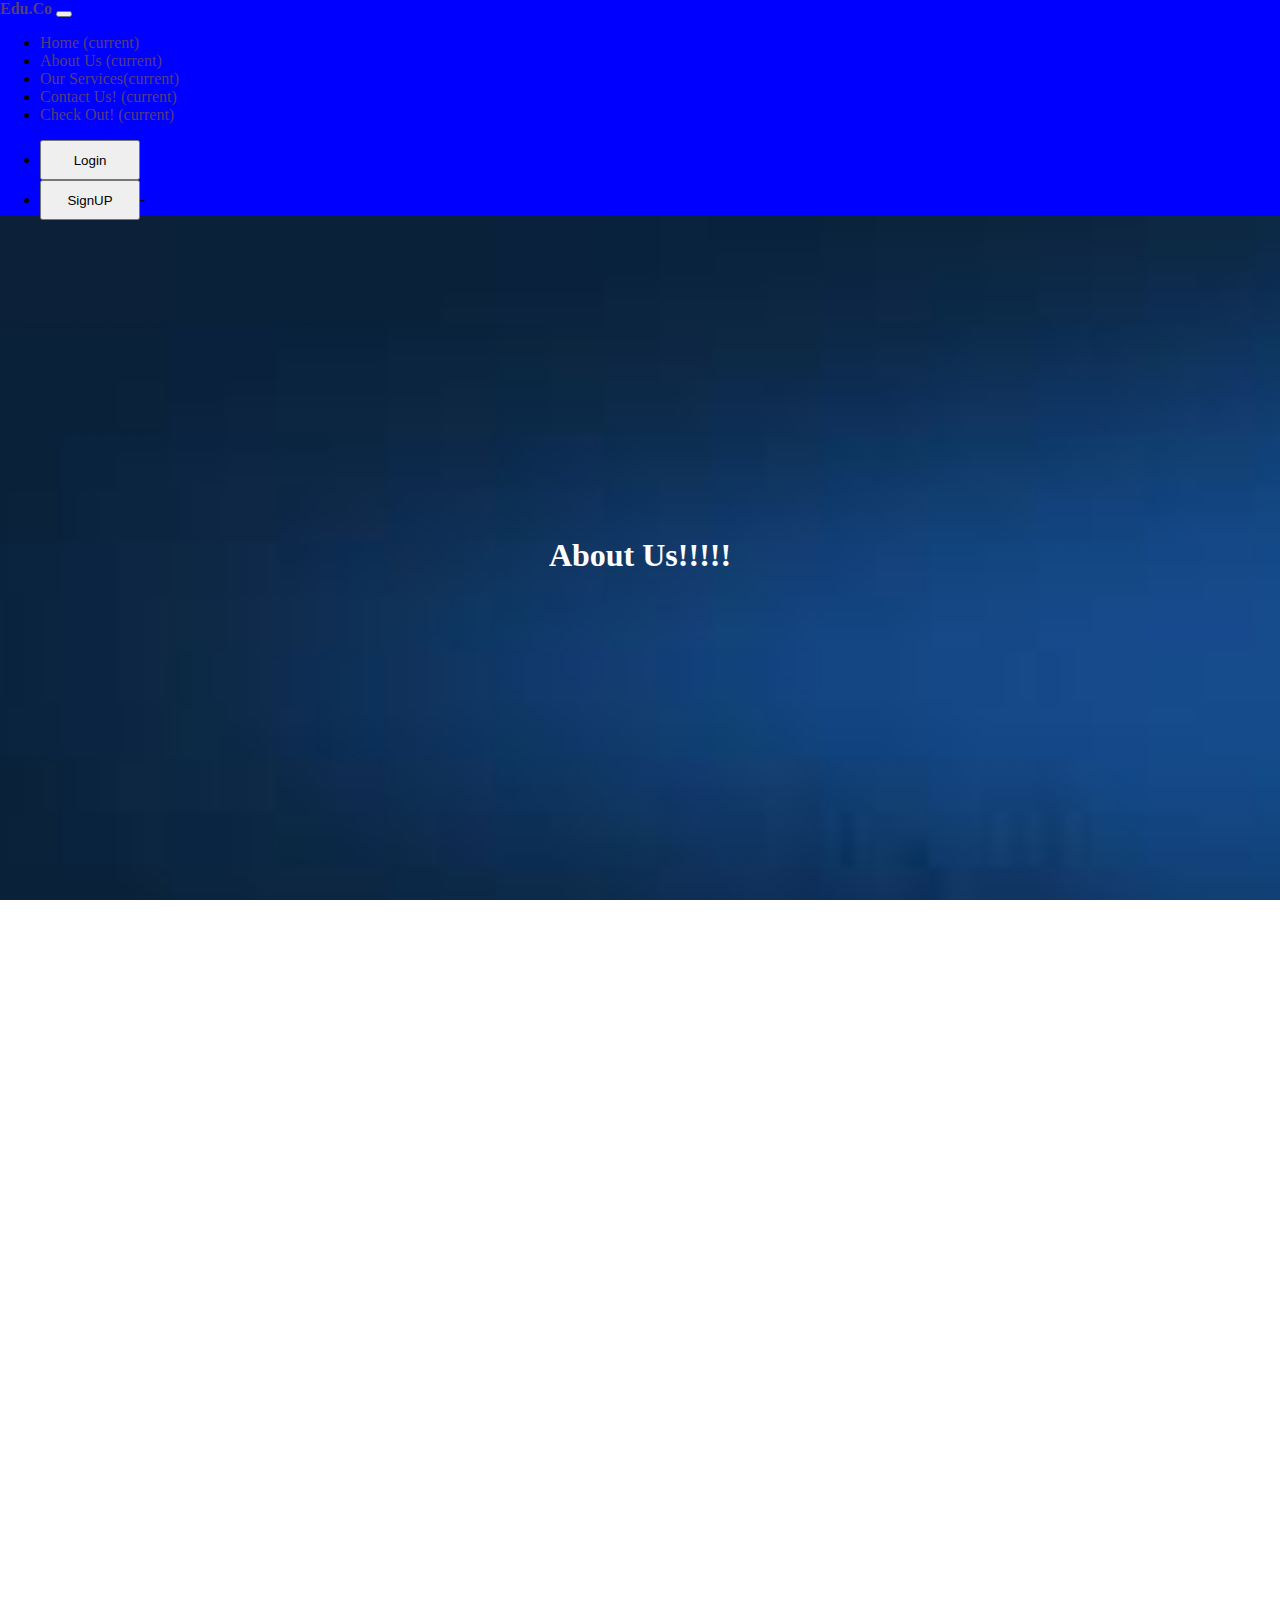
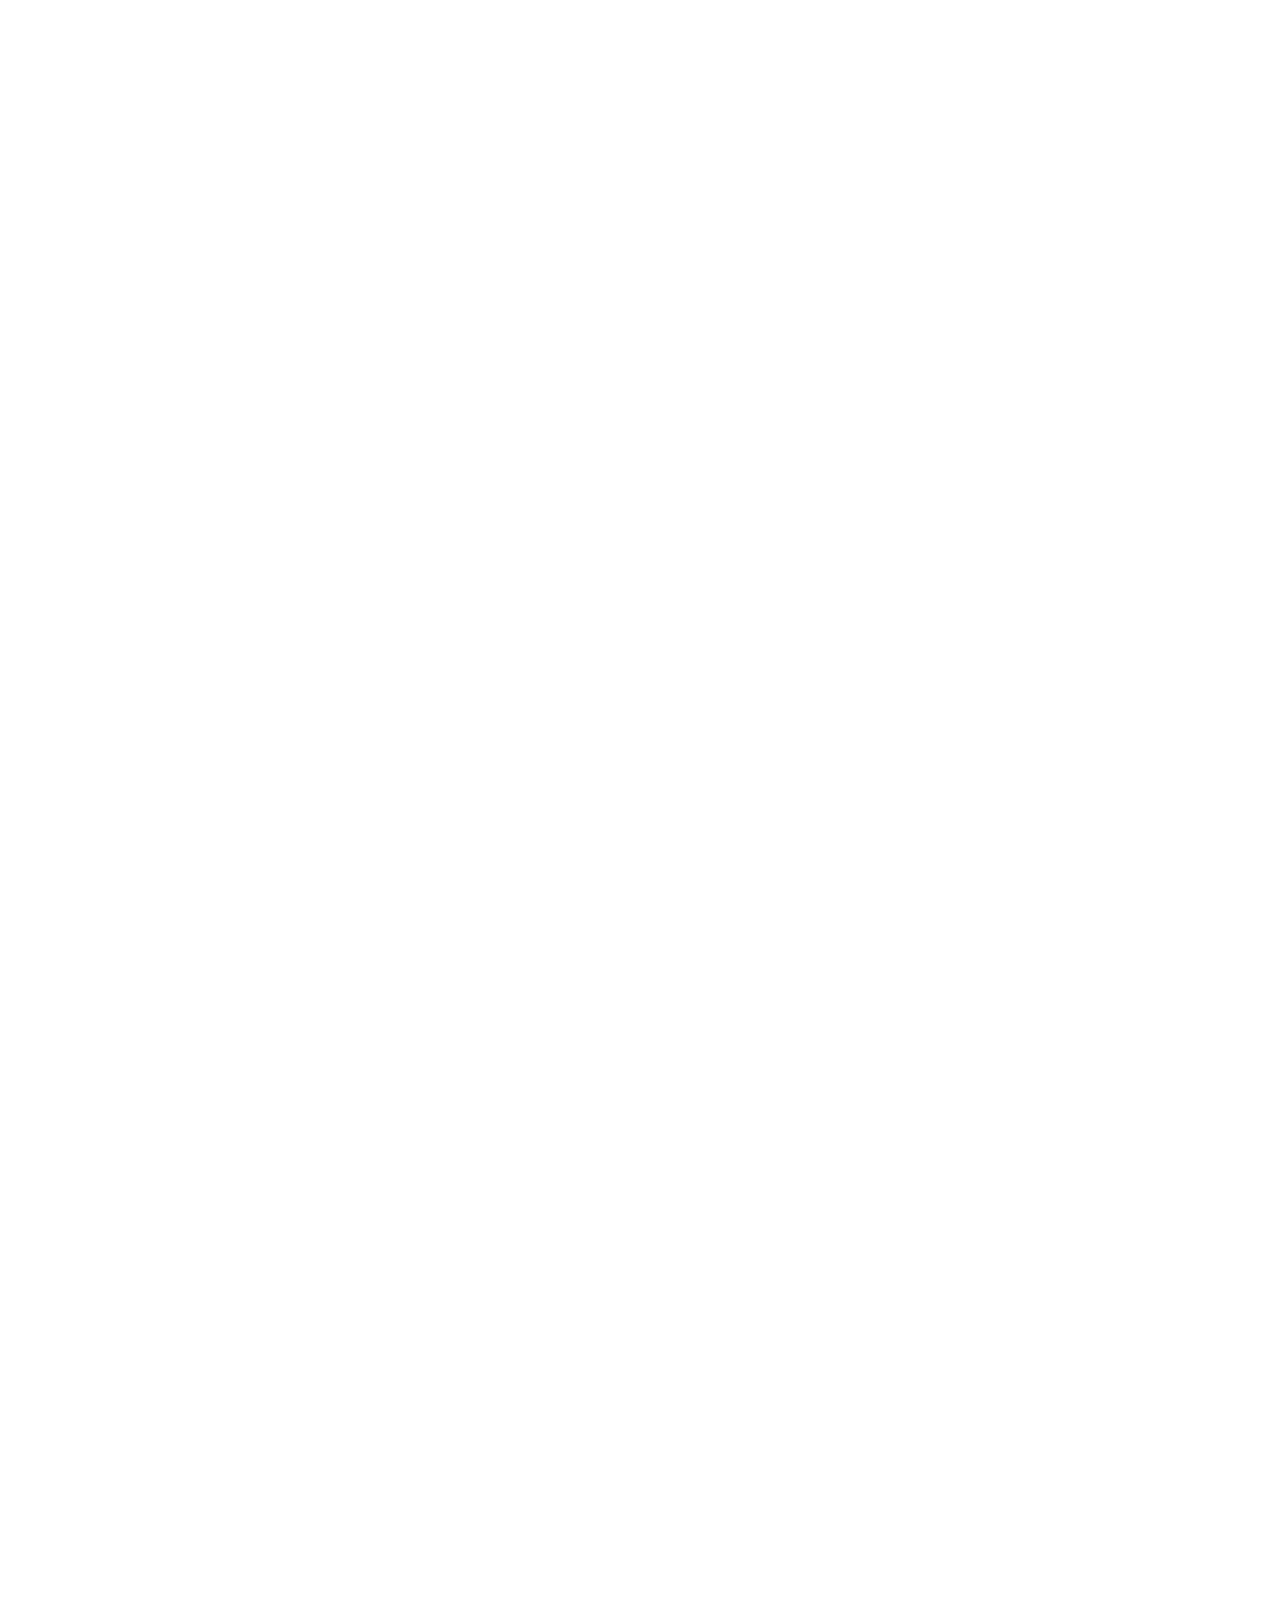
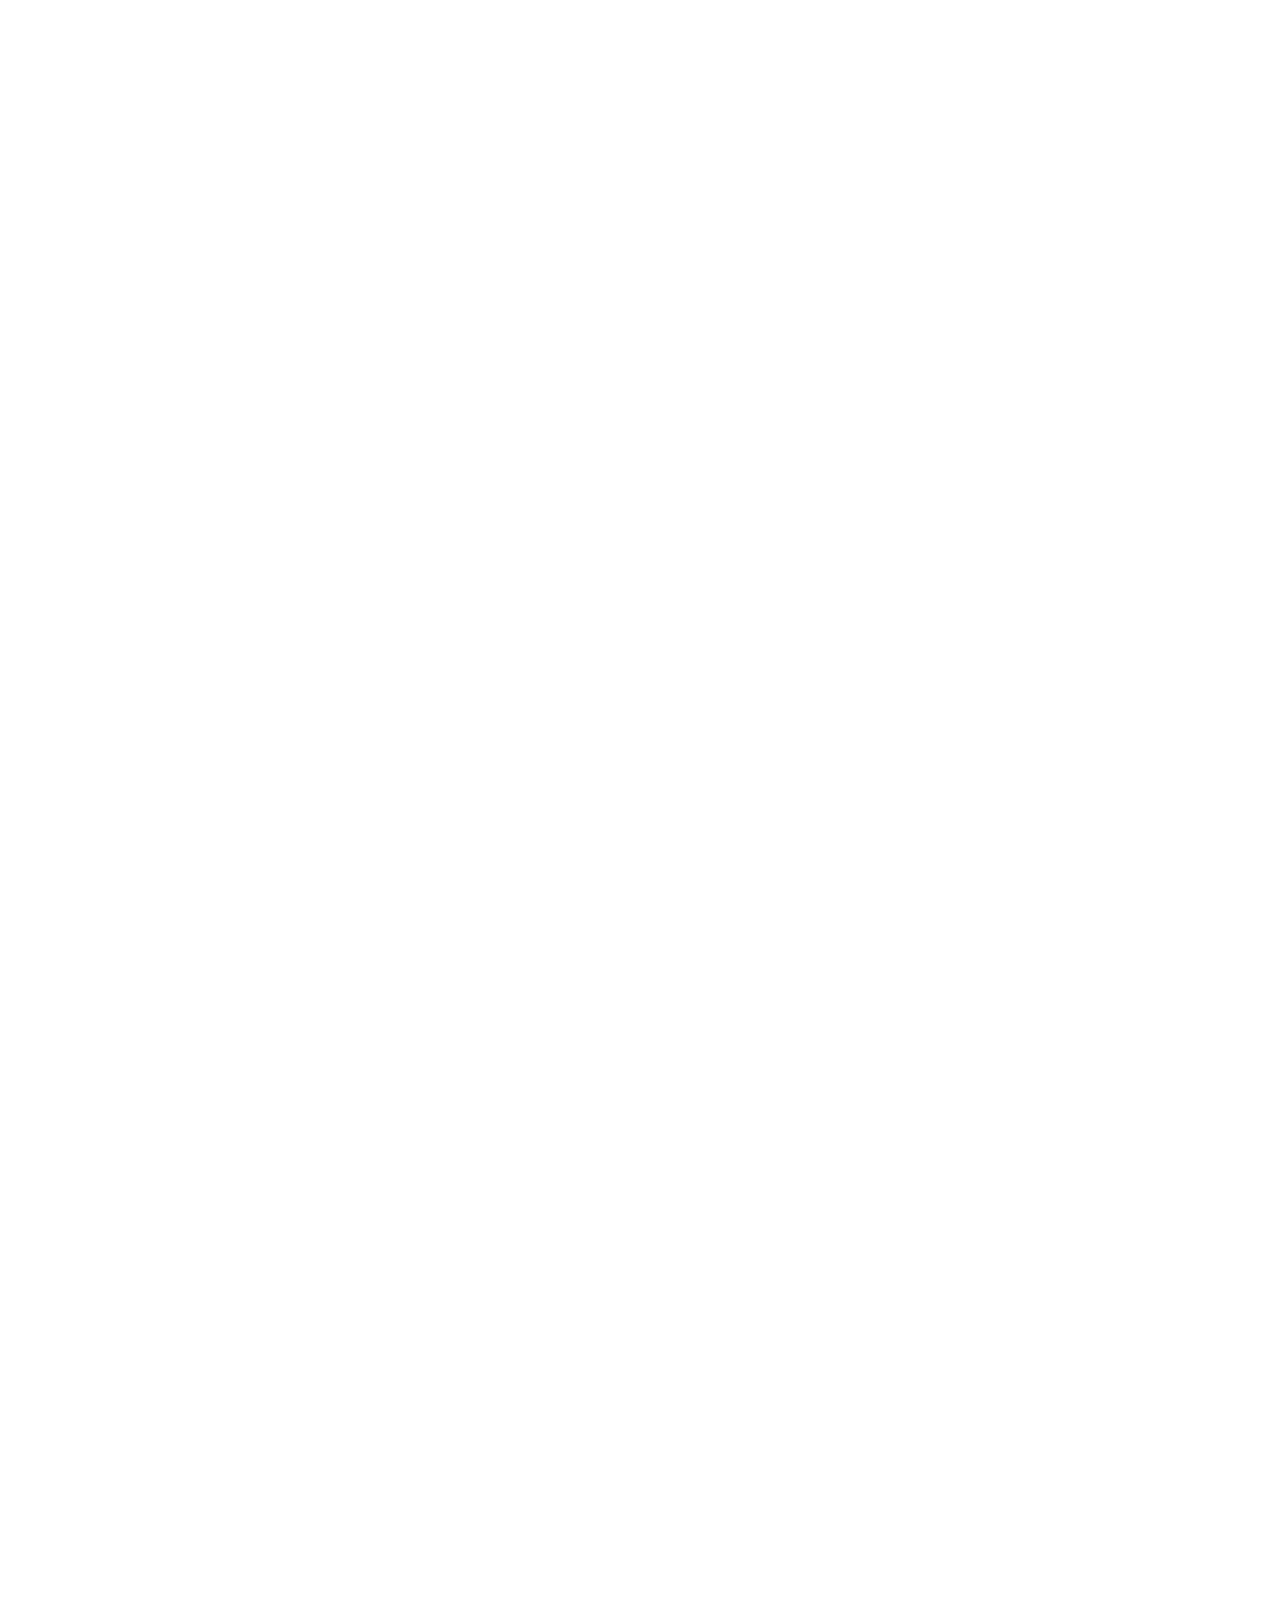
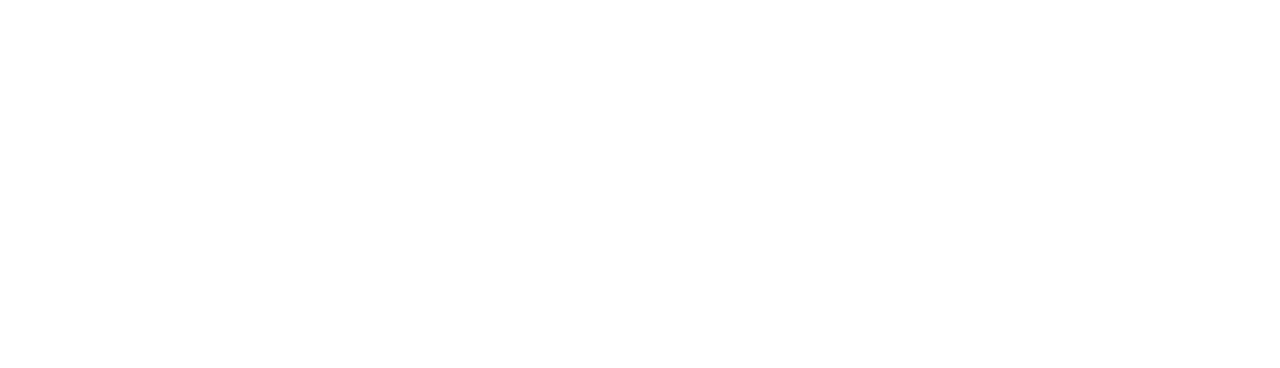
<file: aboutus.html>
<!DOCTYPE html>
<html>
<head>
	  <!-- Required meta tags -->
    <meta charset="utf-8">
    <meta name="viewport" content="width=device-width, initial-scale=1,shrink-to-fit="yes">

    <!-- Bootstrap CSS -->
    <link rel="stylesheet" href="https://cdn.jsdelivr.net/npm/bootstrap@4.5.3/dist/css/bootstrap.min.css" integrity="sha384-TX8t27EcRE3e/ihU7zmQxVncDAy5uIKz4rEkgIXeMed4M0jlfIDPvg6uqKI2xXr2" crossorigin="anonymous">
<script src="https://maxcdn.bootstrapcdn.com/bootstrap/4.0.0/css/bootstrap.min.css"></script>
<script src="https://code.jquery.com/jquery-3.5.1.slim.min.js" integrity="sha384-DfXdz2htPH0lsSSs5nCTpuj/zy4C+OGpamoFVy38MVBnE+IbbVYUew+OrCXaRkfj" crossorigin="anonymous"></script>
    <script src="https://cdn.jsdelivr.net/npm/bootstrap@4.5.3/dist/js/bootstrap.bundle.min.js" integrity="sha384-ho+j7jyWK8fNQe+A12Hb8AhRq26LrZ/JpcUGGOn+Y7RsweNrtN/tE3MoK7ZeZDyx" crossorigin="anonymous"></script>
    <script>
		    $(window).scroll(function(){
		 $('nav').toggleClass('scrolled', $(this).scrollTop() > 150);
		 });

		     $(window).scroll(function(){
		 $('.nav-link').toggleClass('scroll', $(this).scrollTop() > 150);
		 });

		  $(window).scroll(function(){
		 $('.navbar-brand').toggleClass('sc', $(this).scrollTop() > 150);
		 });
		</script>

<title>About us</title>
<link rel="stylesheet" href="service.css">

</head>
<body onload="myFun()">
  <div id="loading">
    
</div>


	<!---Navigation bar Start Here!1---->
	<nav class="navbar navbar-expand-sm  navbar-dark  bg-dark fixed-top" style="background-color:blue; ">                         
  <a class="navbar-brand " href="#"><strong>Edu.Co</strong></a>
  <button class="navbar-toggler navbar-dark" type="button" data-toggle="collapse" data-target="#navbarSupportedContent" aria-controls="navbarSupportedContent" aria-expanded="false" aria-label="Toggle navigation">
    <span class="navbar-toggler-icon"></span>
  </button>

  <div class="collapse navbar-collapse" id="navbarSupportedContent" style="background-color: ">
    <ul class="navbar-nav mr-auto">
      <li class="nav-item active">
        <a class="nav-link" href="index.html">Home <span class="sr-only">(current)</span></a>
      </li>
      <li class="nav-item active">
        <a class="nav-link" href="aboutus.html">About Us <span class="sr-only">(current)</span></a>
      </li>
      <li class="nav-item active">
        <a class="nav-link" href="services.html">Our Services<span class="sr-only">(current)</span></a>
      </li>
      <li class="nav-item active">
        <a class="nav-link" href="contactus.html">Contact Us! <span class="sr-only">(current)</span></a>
      </li>
      <li class="nav-item active">
        <a class="nav-link" href="checkout.html">Check Out! <span class="sr-only">(current)</span></a>
      </li>
    

    </ul>
    <ul class="navbar-nav ml-auto"> 
            <li class="nav-item"> 
                <button class="btn btn-outline-success" type="submit" style="height: 40px; width: 100px;">Login</button>
      
            </li> 
            <li class="nav-item"> 
                <button class="btn btn-outline-success" type="submit" style="height: 40px; width: 100px;">SignUP</button>-
            </li> 
        </ul> 
    <!--
    <form class="form-inline my-2 my-lg-0">
      <input class="form-control mr-sm-2" type="search" placeholder="Search" aria-label="Search">
      <button class="btn btn-outline-success my-2 my-sm-0" type="submit">Search</button>
    </form>
  -->
  </div>
</nav>     
     
<!-------------Navigation bar ends Hers!!----->

<!-----Bannner Start Here!!------>
<div class="container-fluid">
  <div class="row">

<div class="banner" class="responsive">

	<H1 style="color: white; text-align: center;"><strong>About Us!!!!!</strong></H1>

</div>
</div>
</div>



<!-----Banner End Here----->

<div class="container">
	<div class="row">
		<div class="col-6">
			<div class="img-left">
				<img src="compy.jpeg" alt="" style="padding-bottom:150px; width: 100%;padding-top: 100px;">
			</div>
		</div>
		<div class="col-6">
			<div class="text-right">
				<div style="text-align: center;padding-top:150px;">
					<h4>About us</h4>
					<h3>Background of our Company</h3>
					<p>Duis sit amet nibh non sapien tincidunt bibendum. Curabitur rutrum justo id leo ornare, suscipit lobortis augue volutpat. Sed ligula arcu, interdum eu magna eget, tristique aliquet nibh.</p>
				<p>
  <a class="btn btn-primary" data-toggle="collapse" href="#multiCollapseExample1" role="button" aria-expanded="false" aria-controls="multiCollapseExample1">Our History</a>
  <button class="btn btn-primary" type="button" data-toggle="collapse" data-target="#multiCollapseExample2" aria-expanded="false" aria-controls="multiCollapseExample2">Our Cloud</button>

  <button class="btn btn-primary" type="button" data-toggle="collapse" data-target="#multiCollapseExample3" aria-expanded="false" aria-controls="multiCollapseExample3">Our Network</button>


 
</p>

<div class="container-fluid">
<div class="row ">
  <div class="col-sm-4">
    <div class="collapse multi-collapse" id="multiCollapseExample1">
      <div class="card card-body">
        Anim pariatur cliche reprehenderit, enim eiusmod high life accusamus terry richardson ad squid. Nihil anim keffiyeh helvetica, craft beer labore wes anderson cred nesciunt sapiente ea proident.
      </div>
    </div>
  </div>
  <div class="col-sm-4">
    <div class="collapse multi-collapse" id="multiCollapseExample2">
      <div class="card card-body">
        Anim pariatur cliche reprehenderit, enim eiusmod high life accusamus terry richardson ad squid. Nihil anim keffiyeh helvetica, craft beer labore wes anderson cred nesciunt sapiente ea proident.
      </div>
    </div>
  </div>
  <div class="col-sm-4">
    <div class="collapse multi-collapse" id="multiCollapseExample3">
      <div class="card card-body">
        Anim pariatur cliche reprehenderit, enim eiusmod high life accusamus terry richardson ad squid. Nihil anim keffiyeh helvetica, craft beer labore wes anderson cred nesciunt sapiente ea proident.
      </div>
    </div>
  </div>
</div>
</div>
</div>




</div>


</div>

                   
            </div>
        </div>
    </div>
</div>

<!----------------Card Wala Part----------->
<div class="container">
  
<h3 style="text-align: center; margin-top: 20px;">// 03 Reviews</h3>
<b> <p style="text-align: center; color: #ff1a66; font-size: 30px;">A Few words from our Amazing and Trusting Customers </p></b>
<br>
<div class="row " >

<div class="col">

<div class="card" style="width:20rem;">
 <img class="card-img-top" class="responsive" src="img_avatar1.jpeg"height="auto;" width="20%" alt="Card image">


<div class="card-body">
<h4 class="card-title"> John</h4>
    <p class="card-text">I am blogger and my all days start with photos and all so they helped me alot </p>
    <a href="#" class="btn btn-primary">See Profile</a>
</div>
</div>
</div>
<div class="col">

<div class="card" style="width:20rem;">
 <img class="card-img-top"  class="responsive" src="img_avatar1.jpeg"height="auto;" width="20%" alt="Card image">


<div class="card-body">
<h4 class="card-title"> Ramala</h4>
    <p class="card-text">I am blogger and my all days start with photos and all so they helped me alot </p>
    <a href="#" class="btn btn-primary">See Profile</a>
</div>
</div>
</div>
<div class="col" >

<div class="card" style="width: 20rem;">
 <img class="card-img-top"  class="responsive" src="img_avatar1.jpeg"height="auto;" width="20%" alt="Card image">


<div class="card-body" >
<h4 class="card-title"> Doe</h4>
    <p class="card-text">I like there availability of 24*7 they will be always ready to help you </p>
    <a href="#" class="btn btn-primary">See Profile</a>
</div>
</div>

</div>
</div>
</div>



<!----card Part End Here!!!------>




<!-- testimonial section-!-->



<div class="container-fluid">
    <div class="row">
        <div class="col-12">
<div id="carouselExampleIndicators" class="carousel slide" data-ride="carousel">
  <ol class="carousel-indicators">
    <li data-target="#carouselExampleIndicators" data-slide-to="0" class="active"></li>
    <li data-target="#carouselExampleIndicators" data-slide-to="1"></li>
    <li data-target="#carouselExampleIndicators" data-slide-to="2"></li>
  </ol>
  <div class="carousel-inner">
    <div class="carousel-item active">
      <img class="d-block w-100"  style="height:auto;"class ="responsive" src="tst.jpeg" alt="First slide">
    </div>
    <div class="carousel-item">
      <img class="d-block w-100" style="height:auto;" class ="responsive" src="tst.jpeg" alt="Second slide">
    </div>
    <div class="carousel-item">
      <img class="d-block w-100" style="height:auto;" class ="responsive" src="tst.jpeg" alt="Third slide">
    </div>
  </div>
  <a class="carousel-control-prev" href="#carouselExampleIndicators" role="button" data-slide="prev">
    <span class="carousel-control-prev-icon" aria-hidden="true"></span>
    <span class="sr-only">Previous</span>
  </a>
  <a class="carousel-control-next" href="#carouselExampleIndicators" role="button" data-slide="next">
    <span class="carousel-control-next-icon" aria-hidden="true"></span>
    <span class="sr-only">Next</span>
  </a>
</div>
</div>
</div>
</div>

<script>
var slideIndex = 1;
showSlides(slideIndex);

function plusSlides(n) {
  showSlides(slideIndex += n);
}

function currentSlide(n) {
  showSlides(slideIndex = n);
}

function showSlides(n) {
  var i;
  var slides = document.getElementsByClassName("mySlides");
  var dots = document.getElementsByClassName("dot");
  if (n > slides.length) {slideIndex = 1}    
  if (n < 1) {slideIndex = slides.length}
  for (i = 0; i < slides.length; i++) {
      slides[i].style.display = "none";  
  }
  for (i = 0; i < dots.length; i++) {
      dots[i].className = dots[i].className.replace(" active", "");
  }
  slides[slideIndex-1].style.display = "block";  
  dots[slideIndex-1].className += " active";
}
</script>


</b>
</div>

<!----testimonial Ends Here!!!---->
  <footer>
<div class="container-fluid" style="width: 100%;">
<div class="row">
<div class="col-md-3 col-sm-6 col-xs-12">
<div class="footer-item">
<div class="footer-heading">
<h2 style="margin-left: 40px;">About Us</h2>
</div>
<ul>
<li>Host Cloud is provided by TemplateMo for free of charge.</li>
<li> Anyone can download and use this CSS Bootstrap template for commercial purposes.</li>
</ul>
</div>
</div>

<div class="col-md-3 col-sm-6 col-xs-12">
<div class="footer-item">
<div class="footer-heading">
<h2 style="margin-left: 40px;">Hosting Plans</h2>
</div>
<ul class="footer-list" style="list-style-type:">
<li><a href="#"style="    color: #fff;">Basic Cloud 5X</a></li>
<li><a href="#"style="    color: #fff;">Cloud VPS 10X</a></li>
<li><a href="#"style="    color: #fff;">Advanced Cloud</a></li>
<li><a href="#"style="    color: #fff;">Custom Designs</a></li>
<li><a href="#"style="    color: #fff;">Special Solutions</a></li>
</ul>
</div>
</div>


<div class="col-md-3 col-sm-6 col-xs-12">
<div class="footer-item">
<div class="footer-heading">
<h2 style="margin-left: 40px;">Useful Links</h2>
</div>
<ul class="footer-list" style="list-style-type:;">
<li><a href="#"style="    color: #fff;">Cloud Hosting Platform</a></li>
<li><a href="#"style="    color: #fff;">Light Speed Zone</a></li>
<li><a href="#"style="    color: #fff;">Content Delivery Network</a></li>
<li><a href="#"style="    color: #fff;">Customer Support</a></li>
<li><a href="#"style="    color: #fff;">Latest News</a></li>
</ul>
</div>
</div>

<div class="col-md-3 col-sm-6 col-xs-12">
<div class="footer-item">
<div class="footer-heading">
<h2 style="margin-left: 40px;">More Information</h2>
</div>
<ul class="footer-list" style="list-style-type:">
<li>Phone: <a href="#" >010-020-0560</a></li>
<li>Email: <a href="#" >mail@company.com</a></li>
<li>Support: <a href="#">support@company.com</a></li>
<li>Website: <a href="#">www.company.com</a></li>
<li>Career: <a href="#">career@company.com</a></li>
</ul>
</div>
</div>

<div class="col-md-12">
<div class="sub-footer" style="border-bottom-width: 20px; margin-top: 30px;   text-align: center; padding-top: 40px;
border-top: 1px solid rgba(250,250,250,0.30);">
<p>Copyright © 2020 Cloud Hosting Company
- Designed by <a rel="nofollow" href="https://templatemo.com" style="color:#fff; ">TemplateMo</a></p>
</div>
</div>
</div>
</div>
</footer>
 <!------Footer End Here!1----->                   
<script>
    
var preloader = document.getElementById('loading');
function myFun()
{
    preloader.style.display = 'none' ;
}

</script>
</body>
</html>
</file>
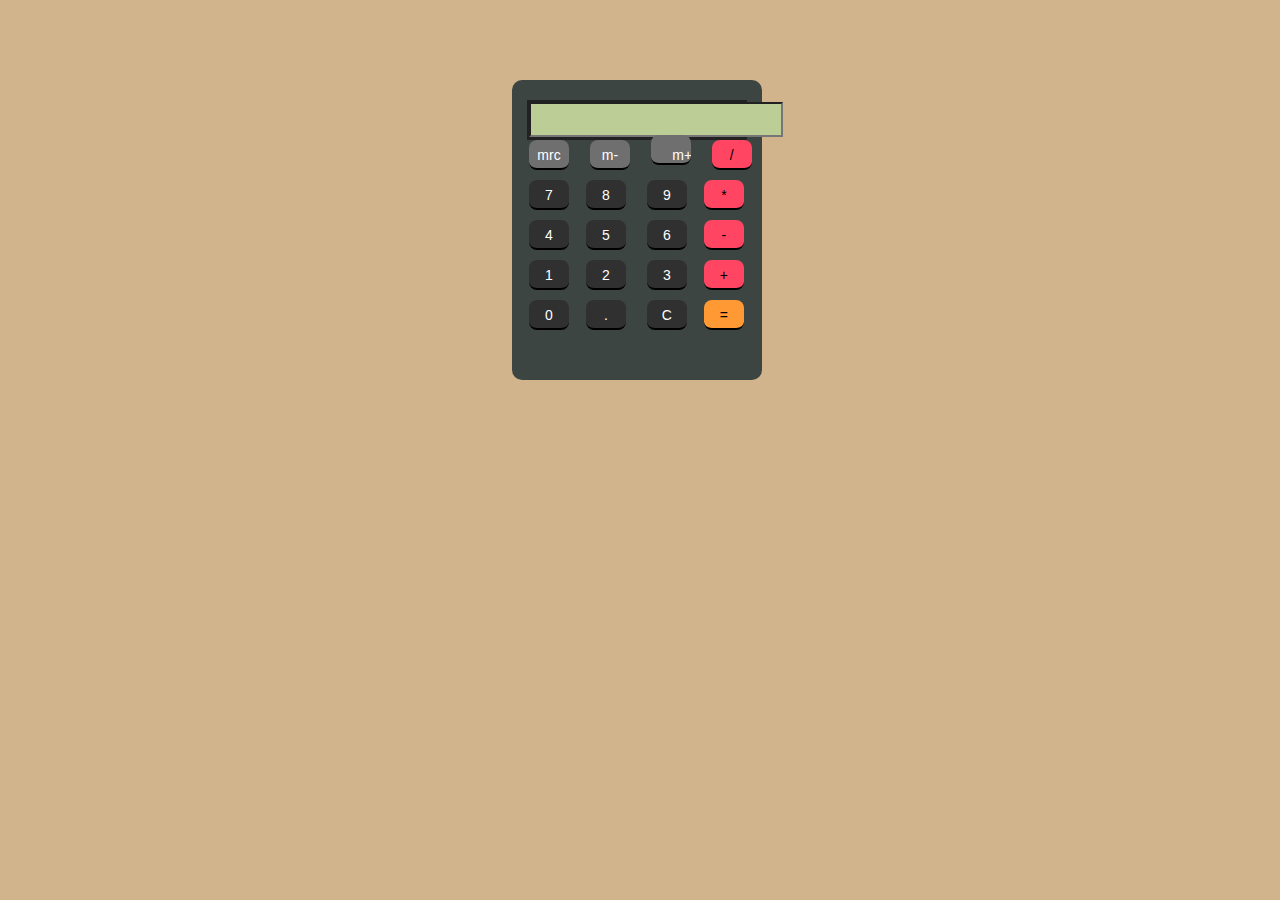
<file: cal.html>
<html>
<head>
    <meta charset="utf-8">  
  <meta name="viewport" content="width=device-width, initial-scale=1">  
  <link rel="stylesheet" href="https://maxcdn.bootstrapcdn.com/bootstrap/3.3.6/css/bootstrap.min.css">  
    <style>
        
    body
{
background-color:tan;
} 
.box
{
background-color:#3d4543;
height:300px;
width:250px;
border-radius:10px;
position:relative;
top:80px;
left:40%;
} 
.display
{
background-color:#222;
width:220px;
position:relative;
left:15px;
top:20px;
height:40px;
}
.display input
{
position:relative;
left:2px;
top:2px;
height:35px;
color:black;
background-color:#bccd95;
font-size:21px;
text-align:right;
} 
.keys
{
position:relative;
top:15px;
}
.button
{
width:40px;
height:30px;
border:none;
border-radius:8px;
margin-left:17px;
cursor:pointer;
border-top:2px solid transparent;
}
.button.gray
{
color:white;
background-color:#6f6f6f;
border-bottom:black 2px solid;
border-top:2px #6f6f6f solid;
}
.button.pink
{
color:black;
background-color:#ff4561;
border-bottom:black 2px solid;
}
.button.black
{
color:white;
background-color:303030;
border-bottom:black 2px solid;
border-top:2px 303030 solid;
}
.button.orange
{
color:black;
background-color:FF9933;
border-bottom:black 2px solid;
border-top:2px FF9933 solid;
}
.gray:active
{
border-top:black 2px solid;
border-bottom:2px #6f6f6f solid;
}
.pink:active
{
border-top:black 2px solid;
border-bottom:#ff4561 2px solid;
}
.black:active
{
border-top:black 2px solid;
border-bottom:#303030 2px solid;
}
.orange:active
{
border-top:black 2px solid;
border-bottom:FF9933 2px solid;
}
p
{
line-height:10px;
}

</style>
<div class="box">
<div class="display"><input type="text" readonly size="18" id="d"></div>
<div class="keys">
    <p><input type="button" class="button gray" 

    value="mrc" onclick='c("Created....................")'>
    <input type="button" class="button gray" 

    value="m-" onclick='c("...............by............")'>
    <input type="button" class="button gray" value="
    m+" onclick='c(".....................Anoop")'>
    <input type="button" class="button pink" 

    value="/" onclick='v("/")'></p>
    <p><input type="button" class="button black" 

    value="7" onclick='v("7")'><input type="button" 

    class="button black" value="8" onclick='v("8")'>
    <input type="button" class="button black" value="9" 

    onclick='v("9")'><input type="button" 

    class="button pink" value="*" onclick='v("*")'></p>
    <p><input type="button" class="button black" 

    value="4" onclick='v("4")'><input type="button" 

    class="button black" value="5" onclick='v("5")'>
    <input type="button" class="button black" value="6" 

    onclick='v("6")'><input type="button" 

    class="button pink" value="-" onclick='v("-")'></p>
    <p><input type="button" class="button black" 

    value="1" onclick='v("1")'><input type="button" 

    class="button black" value="2" onclick='v("2")'>
    <input type="button" class="button black" value="3" 

    onclick='v("3")'><input type="button" 

    class="button pink" value="+" onclick='v("+")'></p>
    <p><input type="button" class="button black" 

    value="0" onclick='v("0")'><input type="button" 

    class="button black" value="." onclick='v(".")'>
    <input type="button" class="button black" value="C" 

    onclick='c("")'><input type="button" 

    class="button orange" value="=" onclick='e()'></p>
</div>
</div>
</file>
<file: service.css>
.section-heading span {
color: #00bcda;
font-weight: 700;
}

.service-item h4 {
    padding: 50px;
    font-weight: 600;
    font-size: 20px;
}

.imgsetting {
    border-radius: 50%;
    height: 80px;
    width: 80px;
    background: #00bcda;
    margin: auto;
}

.serv {
    background-color: rgba(236, 242, 243, 0.568);
    border: 10px solid white;
    padding: 50px 0px 50px 0px;
    border-radius: 15px;
}

.aboutimg {
    background-image: url(about.png);
    background-size: 100% 100%;
    background-attachment: fixed;
    width: 100%;
    height: 500px;
}


/ Slideshow container /
.slideshow-container {
  position: relative;
  background: #f1f1f1f1;
}

/ Slides /
.mySlides {
  display: none;
  padding: 80px;
  text-align: center;
}
/ Position the "next button" to the right /
.next {
  position: absolute;
  right: 0;
  border-radius: 3px 0 0 3px;
}

/* Next & previous buttons */
.prev, .next {
  cursor: pointer;
  position: absolute;
  top: 50%;
  width: auto;
  margin-top: -30px;
  padding: 16px;
  color: #888;
  font-weight: bold;
  font-size: 20px;
  border-radius: 0 3px 3px 0;
  user-select: none;
}

/ On hover, add a black background color with a little bit see-through /
.prev:hover, .next:hover {
  background-color: rgba(0,0,0,0.8);
  color: white;
}

/ The dot/bullet/indicator container /
.dot-container {
    text-align: center;
    padding: 20px;
    background: #ddd;
}

/ The dots/bullets/indicators /
.dot {
  cursor: pointer;
  height: 15px;
  width: 15px;
  margin: 0 2px;
  background-color: #bbb;
  border-radius: 50%;
  display: inline-block;
  transition: background-color 0.6s ease;
}

/ Add a background color to the active dot/circle /
.active, .dot:hover {
  background-color: #00bcd4;
}

/ Add an italic font style to all quotes /
q {font-style: italic;}

/ Add a blue color to the author /
.author {color: cornflowerblue;}
@media (min-width: 150px)
.col-md-6 {
    -ms-flex: 0 0 50%;
    flex: 0 0 50%;
    max-width: 50%;
}
@media (min-width: 768px)
.offset-md-2 {
    margin-left: 16.666667%;
}
@media (min-width: 768px)
.col-md-8 {
    -ms-flex: 0 0 66.666667%;
    flex: 0 0 66.666667%;
    max-width: 66.666667%;
}  

.banner {
    background-image: url(bgct.jpeg);
    background-size: cover;
    background-repeat: no-repeat;
    padding: 300px 0px;
    background-position: center center;
    height: 200px;
    margin-top: -20px;
    width: 100%;

}

.banner .caption h2 {
    text-transform: uppercase;
    letter-spacing: 1px;
    margin-top: 0px;
    margin-bottom: 50px;
    font-size: 35px;
    font-weight: 700;
    color: #fff;
}
footer {

    background-image: url(ft.jpeg);
    padding: 70px 0px 70px 0px;
    color: white;
    font-size: 11px;

}

i
{
  color: #00bcd4;
  border-radius: 50%;
  display: inline-block;
  margin-top: 10px;

 }
 

    a,a:hover {
    color:#563d7c;
    text-decoration:none;
}


.loader {
    position: fixed;
    z-index: 99;
    top: 0;
    left: 0;
    width: 100%;
    height: 100%;
    background: white;
    display: flex;
    justify-content: center;
    align-items: center;
}

.loader.img {
    width: 100px;
}

.loader.hidden {
    animation: fadeOut 1s;
    animation-fill-mode: forwards;
}

@keyframes fadeOut {
    100% {
        opacity: 0;
        visibility: hidden;
    }
}

.thumb {
    height: 100px;
    border: 1px solid black;
    margin: 10px;
}

#loading
{
    width: 100%;
    height: 100vh;
    background: #fff 
    url('loading.gif') no-repeat center;
    position: fixed;
    z-index: 999999;
}

html,body
{
  width:100%;
  height: 100%;
  margin: 0px;
  padding: 0px;
  overflow-x: hidden;
}
.navbar-light .navbar-nav .nav-link {
                    color:  white;
                }

            .navbar-light .navbar-brand:focus, .navbar-light .navbar-brand {
                color: white;
            }   


            .navbar-light .navbar-nav .nav-link.scroll {
                    color: black !important;
                }

            .navbar-light .navbar-brand:focus, .navbar-light .navbar-brand.sc {
                color: black !important;
            }
</file>
